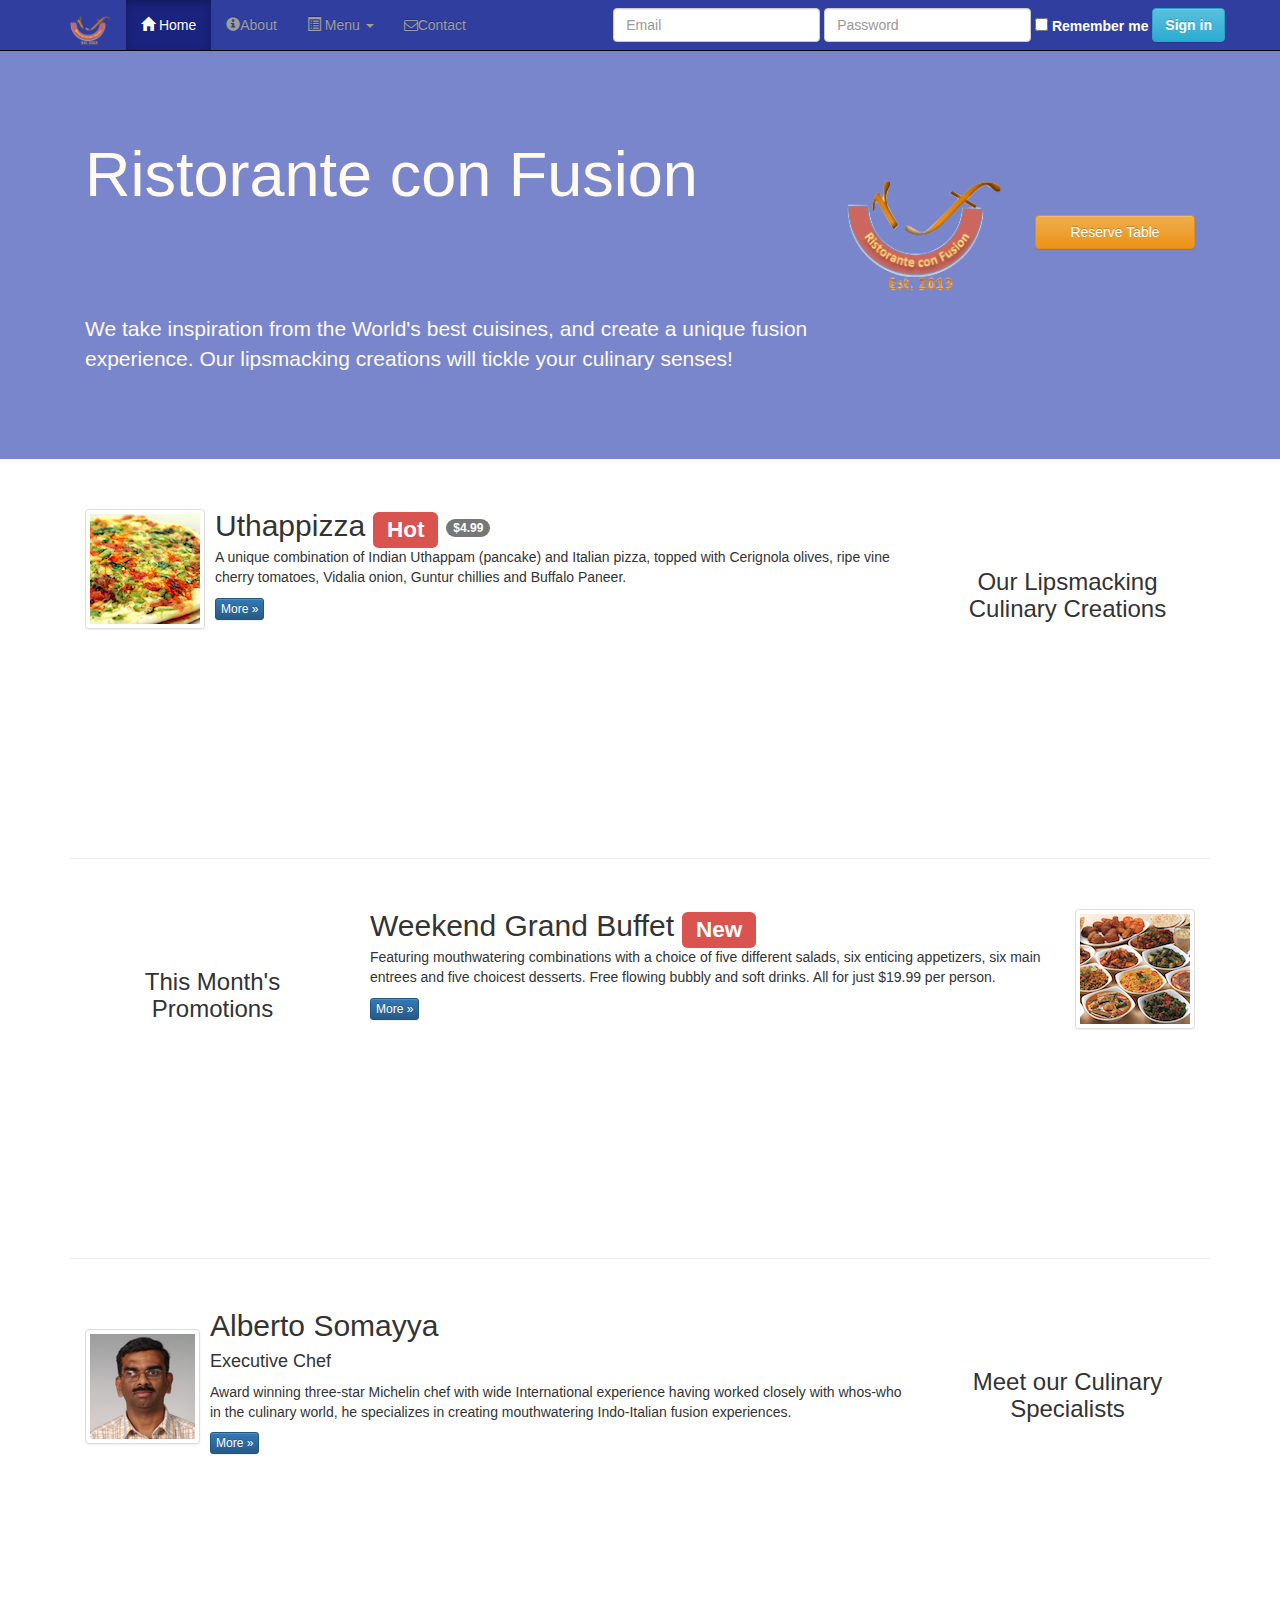
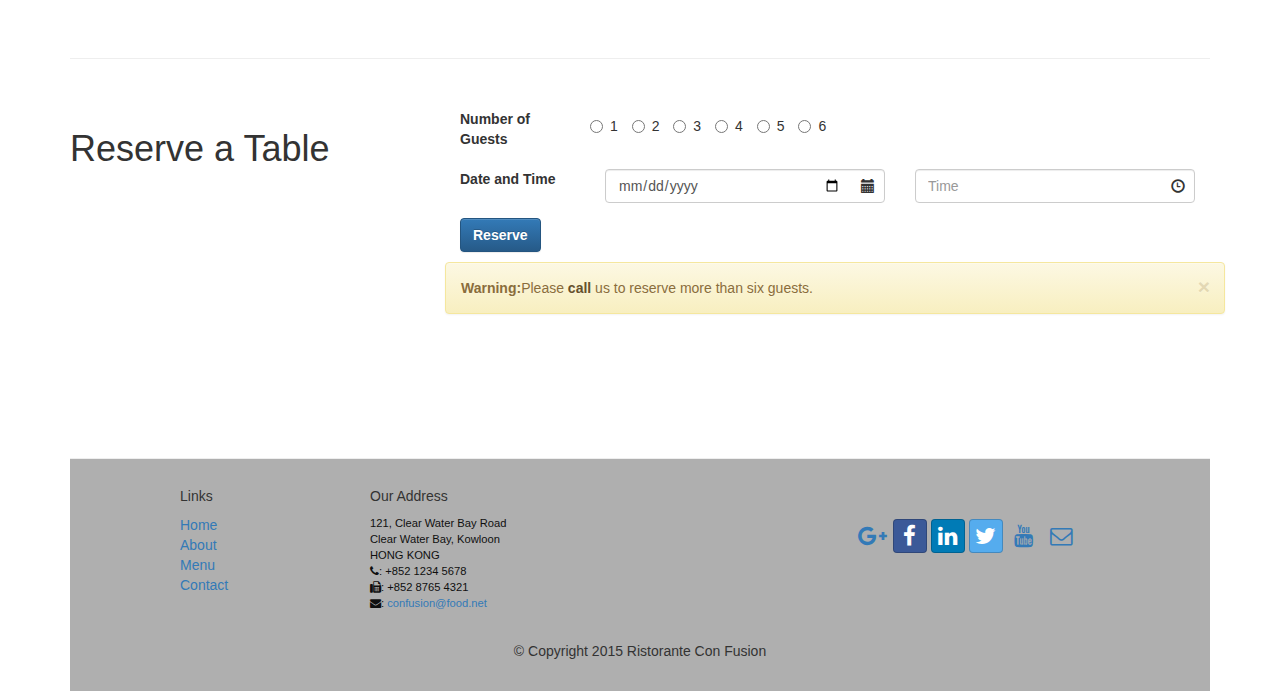
<file: ui-frameworks/week-1/index.html>
<!DOCTYPE html>
<html>
<head>
	<meta charset="utf-8">
	<meta http-equiv="X-UA-Compatible" content="IE=edge">
	<meta name="viewport" content="width=device-width, initial-scale=1">
	    <link href="css/bootstrap.min.css" rel="stylesheet">
	    <link href="css/bootstrap-theme.min.css" rel="stylesheet">
	    <link href="css/font-awesome.min.css" rel="stylesheet">
	    <link href="css/bootstrap-social.css" rel="stylesheet">
	    <link href="css/mystyles.css" rel="stylesheet">
	<title>Ristorante Con Fusion</title>
</head>
<body>
    
    <nav class="navbar navbar-inverse navbar-fixed-top" role="navigation">
            <div class="container">
                <div class="navbar-header">
                    <button type="button" class="navbar-toggle collapsed" data-toggle="collapse" data-target="#navbar" aria-expanded="false" aria-controls="navbar">
                        <span class="sr-only">Toggle navigation</span>
                        <span class="icon-bar"></span>
                        <span class="icon-bar"></span>
                        <span class="icon-bar"></span>
                    </button>
                    <a class="navbar-brand" href="index.html"><img src="img/logo.png" height=30 width=41></a>
                </div>
                <div id="navbar" class="navbar-collapse collapse">
                    <ul class="nav navbar-nav">
                        <li class="active"><a href="#"><span class="glyphicon glyphicon-home"
                         aria-hidden="true"></span> Home</a>
                        </li>
                        <li><a href="aboutus.html"><span class="glyphicon glyphicon-info-sign"
                        aria-hidden="true"></span>About</a></li>
                        <li class="dropdown">
                            <a href="#" class="dropdown-toggle" data-toggle="dropdown"
                             role="button" aria-haspopup="true" aria-expanded="false">
                                <span class="glyphicon glyphicon-list-alt"></span> Menu <span class="caret"></span></a>
                            <ul class="dropdown-menu">
                                <li><a href="#">Appetizers</a></li>
                                <li><a href="#">Main Courses</a></li>
                                <li><a href="#">Desserts</a></li>
                                <li><a href="#">Drinks</a></li>
                                <li role="separator" class="divider"></li>
                                <li class="dropdown-header">Specials</li>
                                <li><a href="#">Lunch Buffet</a></li>
                                <li><a href="#">Weekend Brunch</a></li>
                            </ul>
                        </li>
                        <li><a href="contactus.html"><i class="fa fa-envelope-o"></i>Contact</a></li>
                    </ul>
                 <form class="navbar-form navbar-right navbar-collapse collapse" role="form" style="color:white;">
                     <div class="form-group">
                         <label class="sr-only" for="email">Email</label>
                         <input type="email" class="form-control" placeholder="Email">
                     </div>
                     <div class="form-group">
                        <label class="sr-only" for="password">Password</label>
                        <input type="password" class="form-control" placeholder="Password">
                     </div>
                    
                         <div class="form-group"><input type="checkbox"> <strong>Remember me</strong></div>
                     <button type="submit" class="btn btn-info"><strong>Sign in</strong></button>
                 </form>
                </div>
            </div>
    </nav>         

  <header class="jumbotron">

        <!-- Main component for a primary marketing message or call to action -->

        <div class="container">
            <div class="row row-header">
                <div class="col-xs-12 col-sm-8">
                    <h1>Ristorante con Fusion</h1>
                    <p style="padding:40px;"></p>
                    <p>We take inspiration from the World's best cuisines, and create a unique fusion experience. Our lipsmacking creations will tickle your culinary senses!</p>
                </div>
                <div class="col-xs-12 col-sm-2">
                    <p style="padding:20px;"></p>
                    <img src="img/logo.png" class="img-responsive">
                </div>
                <div class="col-xs-12 col-sm-2">
                    <p style="padding:40px;"></p>
                    <a href="#form-reserve" class="btn btn-warning btn-block">Reserve Table</a>
                </div>
            </div>
        </div>
    </header>

    <div class="container">
        <div class="row row-content">
             <div class="col-xs-12 col-sm-3 col-sm-push-9">
                <p style="padding:20px;"></p>
                <h3 align=center>Our Lipsmacking Culinary Creations</h3>
            </div>
            <div class="col-xs-12 col-sm-9 col-sm-pull-3">
                <div class="media">
                    <div class="media-left media-middle">
                        <a href="#">
                        <img class="media-object img-thumbnail"
                         src="img/uthappizza.png" alt="Uthappizza">
                        </a>
                    </div>
                    <div class="media-body">
                        <h2 class="media-heading">Uthappizza <span class="label label-danger">Hot</span> <span class="badge">$4.99</span></h2>
                        <p>A unique combination of Indian Uthappam (pancake) and
                          Italian pizza, topped with Cerignola olives, ripe vine
                          cherry tomatoes, Vidalia onion, Guntur chillies and
                          Buffalo Paneer.</p>
                        <p><a class="btn btn-primary btn-xs" href="#">More &raquo;</a></p>
                    </div>
                </div>
            </div>
        </div>


        <div class="row row-content">
            <div class="col-xs-12 col-sm-3" >
                <p style="padding:20px;"></p>
                <h3 align=center>This Month's Promotions</h3>
            </div>
            <div class="col-xs-12 col-sm-9" >
                <div class="media">
                     <div class="media-body">
                        <h2 class="media-heading">Weekend Grand Buffet <span class="label label-danger">New</span></h2>
                        <p>Featuring mouthwatering combinations with a choice of five different salads, six enticing appetizers, six main entrees and five choicest desserts. Free flowing bubbly and soft drinks. All for just $19.99 per person.</p>
                        <p><a class="btn btn-primary btn-xs" href="#">More &raquo;</a></p>
                    </div>
                    <div class="media-right media-middle">
                        <a href="#"></a>
                        <img class="media-object img-thumbnail"
                             src="img/buffet.png" alt="Uthappizza">
                    </div>
                </div>
                
                
                
            </div>
        </div>

        <div class="row row-content">
            <div class="col-xs-12 col-sm-3 col-sm-push-9">
                <p style="padding:20px;"></p>
                <h3 align=center>Meet our Culinary Specialists</h3>
            </div>
            <div class="col-xs-12 col-sm-9 col-sm-pull-3">
                                <div class="media">
                    <div class="media-left media-middle">
                        <a href="#">
                        <img class="media-object img-thumbnail"
                         src="img/alberto.png" alt="Alberto Somayya">
                        </a>
                    </div>
                    <div class="media-body">
                        <h2 class="media-heading">Alberto Somayya</h2>
                        <h4>Executive Chef</h4>
                        <p>Award winning three-star Michelin chef with wide
                         International experience having worked closely with
                         whos-who in the culinary world, he specializes in
                          creating mouthwatering Indo-Italian fusion experiences.
                         </p>
                        <p><a class="btn btn-primary btn-xs" href="#">More &raquo;</a></p>
                    </div>
                </div>
            </div>
        </div>
        <div class="row row-content" id="form-reserve">
           <div class="row">
            <div class="col-sm-4">
                <h1>Reserve a Table</h1>
            </div>
            <div class="col-sm-8">
                  <form class="form-horizontal"  >
                    <div class="form-group">
                        <div class="col-md-2">
                            <label for="">Number of Guests</label>
                        </div>
                        <div class="col-md-10">
                            <label class="radio-inline">
                                <input type="radio" name="optradio">1
                            </label>
                            <label class="radio-inline">
                              <input type="radio" name="optradio">2
                            </label>
                            <label class="radio-inline">
                              <input type="radio" name="optradio">3
                            </label>
                            <label class="radio-inline">
                                <input type="radio" name="optradio">4
                            </label>
                            <label class="radio-inline">
                              <input type="radio" name="optradio">5
                            </label>
                            <label class="radio-inline">
                              <input type="radio" name="optradio">6
                            </label>
                        </div>
                    </div>
                        <div class="form-group has-feedback">
                                <div class="col-sm-2">
                                    <label>Date and Time</label>
                                </div>
                                <div class="col-sm-10">
                                    <div class="col-sm-6">
                                        <input type="date" class="form-control" placeholder="Date" data-date-format="yyyy-mm-dd" />
                                    <i class="glyphicon glyphicon-calendar form-control-feedback"></i>
                                    </div>
                                    <div class="col-sm-6">
                                       <input type="datetime" class="form-control" placeholder="Time" />
                                    <i class="glyphicon glyphicon-time form-control-feedback"></i>
                                    </div>
                                </div>
                        </div>
                        <button type="submit" class="btn btn-primary"><strong>Reserve</strong></button>
                </form>
                <div class="row">
                   <p></p>
                    <div class="alert alert-warning alert-dismissible" role="alert">
                        <button type="button" class="close" data-dismiss="alert" aria-label="Close"><span aria-hidden="true">&times;</span></button>
                        <strong>Warning:</strong>Please <a href="tel:+85212345678" class="alert-link">call</a> us to reserve more than six guests.
                    </div>
            </div>
                </div>
            </div>
        </div>
    </div>

    <footer>
        <div class="container">
            <div class="row row-footer">             
                <div class="col-xs-5 col-xs-offset-1 col-sm-2 col-sm-offset-1">
                    <h5>Links</h5>
                    <ul class="list-unstyled">
                        <li><a href="#">Home</a></li>
                        <li><a href="#">About</a></li>
                        <li><a href="#">Menu</a></li>
                        <li><a href="#">Contact</a></li>
                    </ul>
                </div>
                <div class="col-xs-6 col-sm-5">
                    <h5>Our Address</h5>
                    <address>
		              121, Clear Water Bay Road<br>
		              Clear Water Bay, Kowloon<br>
		              HONG KONG<br>
		              <i class="fa fa-phone"></i>: +852 1234 5678<br>
		              <i class="fa fa-fax"></i>: +852 8765 4321<br>
		              <i class="fa fa-envelope"></i>: 
                        <a href="mailto:confusion@food.net">confusion@food.net</a>
		           </address>
                </div>
                <div class="col-xs-12 col-sm-4">
                    <div class="nav navbar-nav" style="padding: 40px 10px;">
                        <a class="btn btn-social-icon btn-google-plus" href="http://google.com/+"><i class="fa fa-google-plus"></i></a>
                        <a class="btn btn-social-icon btn-facebook" href="http://www.facebook.com/profile.php?id="><i class="fa fa-facebook"></i></a>
                        <a class="btn btn-social-icon btn-linkedin" href="http://www.linkedin.com/in/"><i class="fa fa-linkedin"></i></a>
                        <a class="btn btn-social-icon btn-twitter" href="http://twitter.com/"><i class="fa fa-twitter"></i></a>
                        <a class="btn btn-social-icon btn-youtube" href="http://youtube.com/"><i class="fa fa-youtube"></i></a>
                        <a class="btn btn-social-icon" href="mailto:"><i class="fa fa-envelope-o"></i></a>
                    </div>
                </div>
                <div class="col-xs-12">
                    <p style="padding:10px;"></p>
                    <p align=center>© Copyright 2015 Ristorante Con Fusion</p>
                </div>
            </div>
        </div>
    </footer>


<!-- jQuery (necessary for Bootstrap's JavaScript plugins) -->
    <script src="https://ajax.googleapis.com/ajax/libs/jquery/1.11.3/jquery.min.js"></script>
    <!-- Include all compiled plugins (below), or include individual files as needed -->
    <script src="js/bootstrap.min.js"></script>

</body>
</html>
</file>
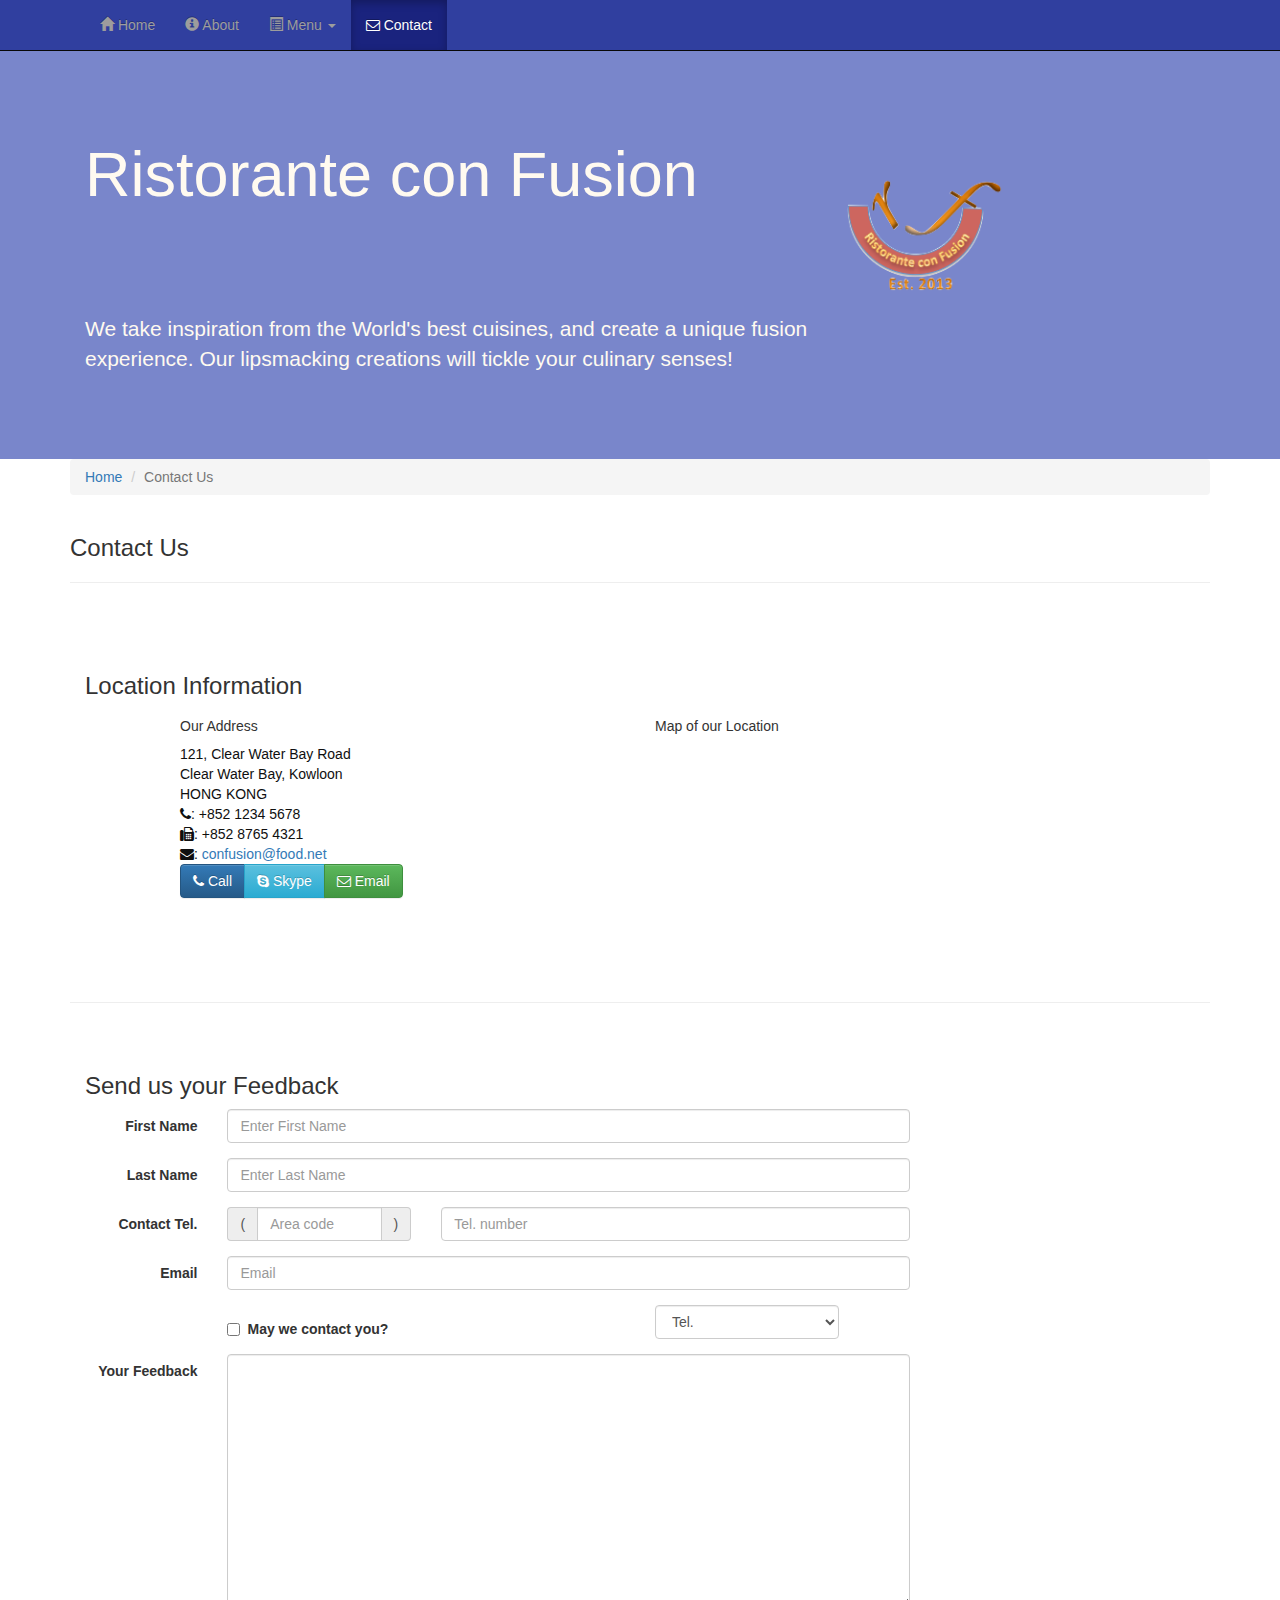
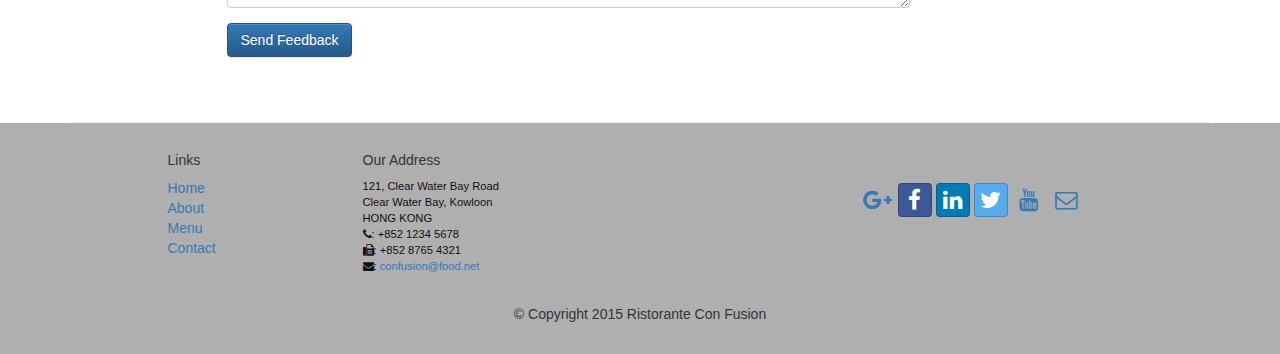
<file: ui-frameworks/week-1/contactus.html>
<!DOCTYPE html>
<html lang="en">

<head>
     <meta charset="utf-8">
    <meta http-equiv="X-UA-Compatible" content="IE=edge">
    <meta name="viewport" content="width=device-width, initial-scale=1">
    <!-- The above 3 meta tags *must* come first in the head; any other head 
         content must come *after* these tags -->
    <title>Ristorante Con Fusion: Contact Us</title>
        <!-- Bootstrap -->
    <link href="css/bootstrap.min.css" rel="stylesheet">
    <link href="css/bootstrap-theme.min.css" rel="stylesheet">
    <link href="css/font-awesome.min.css" rel="stylesheet">
    <link href="css/bootstrap-social.css" rel="stylesheet">
    <link href="css/mystyles.css" rel="stylesheet">

    <!-- HTML5 shim and Respond.js for IE8 support of HTML5 elements and media queries -->
    <!-- WARNING: Respond.js doesn't work if you view the page via file:// -->
    <!--[if lt IE 9]>
      <script src="https://oss.maxcdn.com/html5shiv/3.7.2/html5shiv.min.js"></script>
      <script src="https://oss.maxcdn.com/respond/1.4.2/respond.min.js"></script>
    <![endif]-->
</head>

<body>
    <nav class="navbar navbar-inverse navbar-fixed-top" role="navigation">
        <div class="container">
            <div class="navbar-header">
                <button type="button" class="navbar-toggle collapsed" data-toggle="collapse" data-target="#navbar" aria-expanded="false" aria-controls="navbar">
                    <span class="sr-only">Toggle navigation</span>
                    <span class="icon-bar"></span>
                    <span class="icon-bar"></span>
                    <span class="icon-bar"></span>
                </button>
                <a class="navbar-brand" href="index.html" img src="img/logo.png" height=30 width=41></a>
            </div>
            <div id="navbar" class="navbar-collapse collapse">
                <ul class="nav navbar-nav">
                    <li><a href="index.html"><span class="glyphicon glyphicon-home"
                         aria-hidden="true"></span> Home</a></li>
                    <li><a href="aboutus.html">
                        <span class="glyphicon glyphicon-info-sign"
                         aria-hidden="true"></span> About</a></li>
                    <li class="dropdown">
                        <a href="#" class="dropdown-toggle" data-toggle="dropdown"
                         role="button" aria-haspopup="true" aria-expanded="false"> 
                         <span class="glyphicon glyphicon-list-alt"></span> Menu <span class="caret"></span></a>
                        <ul class="dropdown-menu">
                            <li><a href="#">Appetizers</a></li>
                            <li><a href="#">Main Courses</a></li>
                            <li><a href="#">Desserts</a></li>
                            <li><a href="#">Drinks</a></li>
                            <li role="separator" class="divider"></li>
                            <li class="dropdown-header">Specials</li>
                            <li><a href="#">Lunch Buffet</a></li>
                            <li><a href="#">Weekend Brunch</a></li>
                        </ul>
                    </li>
                    <li class="active"><a href="contactus.html"> <i class="fa fa-envelope-o"></i> Contact</a></li>
                </ul>
            </div>
        </div>
    </nav>  
    <header class="jumbotron">

        <!-- Main component for a primary marketing message or call to action -->

        <div class="container">
            <div class="row row-header">
                <div class="col-xs-12 col-sm-8">
                    <h1>Ristorante con Fusion</h1>
                    <p style="padding:40px;"></p>
                    <p>We take inspiration from the World's best cuisines, and create a unique fusion experience. Our lipsmacking creations will tickle your culinary senses!</p>
                </div>
                  <div class="col-xs-12 col-sm-2">
                    <p style="padding:20px;"></p>
                    <img src="img/logo.png" class="img-responsive">
                </div>
            </div>
        </div>
    </header>

    <div class="container">
        <div class="row">
            <div class="col-xs-12">
               <ul class="breadcrumb">
                   <li><a href="index.html">Home</a></li>
                   <li class="active">Contact Us</li>
               </ul>
            </div>
            <div class="col-xs-12">
               <h3>Contact Us</h3>
               <hr>
            </div>
        </div>
        
        <div class="row row-content">
           <div class="col-xs-12">
              <h3>Location Information</h3> 
           </div>
            <div class="col-xs-12 col-sm-4 col-sm-offset-1">
                   <h5>Our Address</h5>
                    <address style="font-size: 100%">
		              121, Clear Water Bay Road<br>
		              Clear Water Bay, Kowloon<br>
		              HONG KONG<br>
		              <i class="fa fa-phone"></i>: +852 1234 5678<br>
		              <i class="fa fa-fax"></i>: +852 8765 4321<br>
		              <i class="fa fa-envelope"></i>: 
                        <a href="mailto:confusion@food.net">confusion@food.net</a>
		           </address>
            </div>
            <div class="col-xs-12 col-sm-6 col-sm-offset-1">
                <h5>Map of our Location</h5>
            </div>
            <div class="col-xs-12 col-sm-11 col-sm-offset-1">
                <div class="btn-group" role="group" aria-label="social button">
                    <a type="button" class="btn btn-primary" href="tel:+85212345678"><i class="fa fa-phone"></i> Call</a>
                    <a type="button" class="btn btn-info"><i class="fa fa-skype"></i> Skype</a>
                    <a type="button" class="btn btn-success" href="mailto:confusion@food.net"><i class="fa fa-envelope-o"></i> Email</a>
                </div>

            </div>
        </div>

        <div class="row row-content">
           <div class="col-xs-12">
              <h3>Send us your Feedback</h3> 
           </div>
            <div class="col-xs-12 col-sm-9">
                 <form class="form-horizontal" role="form">
                    <div class="form-group">
                        <label for="firstname" class="col-sm-2 control-label">First Name</label>                        <div class="col-sm-10">
                        <input type="text" class="form-control" id="firstname" name="firstname" placeholder="Enter First Name">
                        </div>
                    </div>
                    <div class="form-group">
                        <label for="lastname" class="col-sm-2 control-label">Last Name</label>
                        <div class="col-sm-10">
                            <input type="text" class="form-control" id="lastname" name="lastname" placeholder="Enter Last Name">
                        </div>
                    </div>
                    <div class="form-group">
                        <label for="telnum" class="col-xs-12 col-sm-2 control-label">Contact Tel.</label>
                        <div class="col-xs-5 col-sm-4 col-md-3">
                            <div class="input-group">
                                <div class="input-group-addon">(</div>
                                    <input type="tel" class="form-control" id="areacode" name="areacode" placeholder="Area code">
                                <div class="input-group-addon">)</div>
                            </div>
                        </div>
                        <div class="col-xs-7 col-sm-6 col-md-7">
                                    <input type="tel" class="form-control" id="telnum" name="telnum" placeholder="Tel. number">
                        </div>
                    </div>
                    <div class="form-group">
                        <label for="emailid" class="col-sm-2 control-label">Email</label>
                        <div class="col-sm-10">
                            <input type="email" class="form-control" id="emailid" name="emailid" placeholder="Email">
                        </div>
                    </div>
                    <div class="form-group">
                       <div class="checkbox col-sm-5 col-sm-offset-2">
                            <label class="checkbox-inline">
                                <input type="checkbox" name="approve" value="">
                                <strong>May we contact you?</strong>
                            </label>
                        </div>
                        <div class="col-sm-3 col-sm-offset-1">
                            <select class="form-control">
                                <option>Tel.</option>
                                <option>Email</option>
                            </select>
                        </div>
                    </div>
                    <div class="form-group">
                        <label for="feedback" class="col-sm-2 control-label">Your Feedback</label>
                        <div class="col-sm-10">
                            <textarea class="form-control" id="feedback" name="feedback" rows="12"></textarea>
                        </div>
                    </div>
                    <div class="form-group">
                        <div class="col-sm-offset-2 col-sm-10">
                            <button type="submit" class="btn btn-primary">Send Feedback</button>
                        </div>
                    </div>
                </form>
            </div>
             <div class="col-xs-12 col-sm-3">
                <p style="padding:20px;"></p>
            </div>
       </div>

    </div>

    <footer class="row-footer">
        <div class="container">
            <div class="row">             
                <div class="col-xs-5 col-xs-offset-1 col-sm-2 col-sm-offset-1">
                    <h5>Links</h5>
                    <ul class="list-unstyled">
                        <li><a href="#">Home</a></li>
                        <li><a href="#">About</a></li>
                        <li><a href="#">Menu</a></li>
                        <li><a href="#">Contact</a></li>
                    </ul>
                </div>
                <div class="col-xs-6 col-sm-5">
                    <h5>Our Address</h5>
                    <address>
		              121, Clear Water Bay Road<br>
		              Clear Water Bay, Kowloon<br>
		              HONG KONG<br>
		              <i class="fa fa-phone"></i>: +852 1234 5678<br>
		              <i class="fa fa-fax"></i>: +852 8765 4321<br>
		              <i class="fa fa-envelope"></i>: 
                        <a href="mailto:confusion@food.net">confusion@food.net</a>
		           </address>
                </div>
                <div class="col-xs-12 col-sm-4">
                    <div class="nav navbar-nav" style="padding: 40px 10px;">
                        <a class="btn btn-social-icon btn-google-plus" href="http://google.com/+"><i class="fa fa-google-plus"></i></a>
                        <a class="btn btn-social-icon btn-facebook" href="http://www.facebook.com/profile.php?id="><i class="fa fa-facebook"></i></a>
                        <a class="btn btn-social-icon btn-linkedin" href="http://www.linkedin.com/in/"><i class="fa fa-linkedin"></i></a>
                        <a class="btn btn-social-icon btn-twitter" href="http://twitter.com/"><i class="fa fa-twitter"></i></a>
                        <a class="btn btn-social-icon btn-youtube" href="http://youtube.com/"><i class="fa fa-youtube"></i></a>
                        <a class="btn btn-social-icon" href="mailto:"><i class="fa fa-envelope-o"></i></a>
                    </div>
                </div>
                <div class="col-xs-12">
                    <p style="padding:10px;"></p>
                    <p align=center>© Copyright 2015 Ristorante Con Fusion</p>
                </div>
            </div>
        </div>
    </footer>
    <!-- jQuery (necessary for Bootstrap's JavaScript plugins) -->
    <script src="https://ajax.googleapis.com/ajax/libs/jquery/1.11.3/jquery.min.js"></script>
    <!-- Include all compiled plugins (below), or include individual files as needed -->
    <script src="js/bootstrap.min.js"></script>
</body>

</html>
</file>
<file: ui-frameworks/week-1/css/mystyles.css>
.row-header{
    margin:0px auto;
    padding:0px auto;
}

.row-content {
    margin:0px auto;
    padding: 50px 0px 50px 0px;
    border-bottom: 1px ridge;
    min-height:400px;
}

.row-footer{
    background-color: #AfAfAf;
    margin:0px auto;
    padding: 20px 0px 20px 0px;
}

.jumbotron {
    padding:70px 30px 70px 30px;
    margin:0px auto;
    background: #7986CB ;
    color:floralwhite;
}

address{
    font-size:80%;
    margin:0px;
    color:#0f0f0f;
}

body{
    padding:50px 0px 0px 0px;
    z-index:0;
}

.navbar-inverse {
     background: #303F9F;
}

.navbar-inverse .navbar-nav > .active > a,
.navbar-inverse .navbar-nav > .active > a:hover,
.navbar-inverse .navbar-nav > .active > a:focus {
    color: #fff;
    background: #1A237E;
}

.navbar-inverse .navbar-nav > .open > a,
 .navbar-inverse .navbar-nav > .open > a:hover,
 .navbar-inverse .navbar-nav > .open > a:focus {
    color: #fff;
    background: #1A237E;
}

.navbar-inverse .navbar-nav .open .dropdown-menu> li> a,
.navbar-inverse .navbar-nav .open .dropdown-menu {
    background-color: #303F9F;
    color:#eeeeee;
}

.navbar-inverse .navbar-nav .open .dropdown-menu> li> a:hover {
    color:#000000;
}

.tab-content {
    border-left: 1px solid #ddd;
    border-right: 1px solid #ddd;
    border-bottom: 1px solid #ddd;
    padding: 10px;
}
</file>
